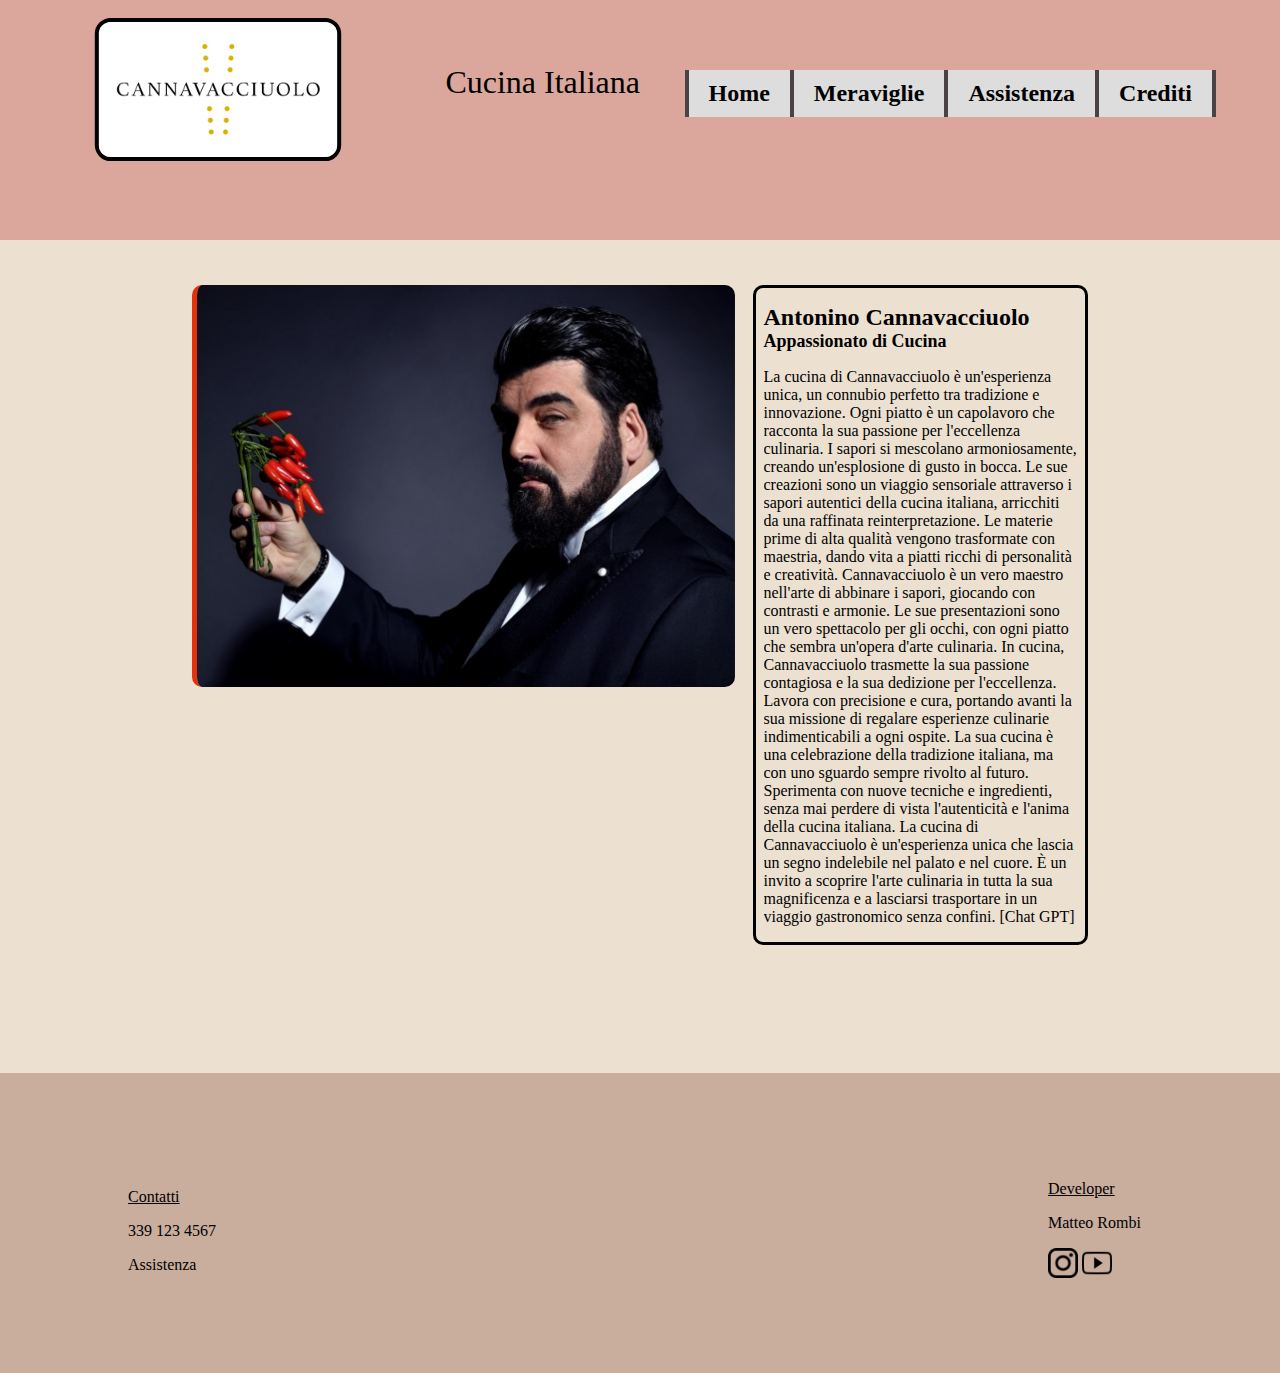
<file: index.html>
<!-- Commento -->

<!DOCTYPE html> <!-- Tag per dichiarare che stiamo usando Html 5 -->
<html lang="it"> <!-- Il lang è un attributo per dichiarare la lingua della pagina -->
<html>
	<head>
		<title> Cucina con Cannavacciuolo </title>

		<meta name="viewport" content="width=decive-width, initial-scale=1.0">
		<!-- viewport -> "Finestra", width=decive-width -> setta il width della pagina con quella del dispositivo,
		initial-scale=1.0 -> Livello di zoom della pagina settato a livello 1.0, ovvero normale -->
		
		<link rel="stylesheet" media="screen and (min-width: 900px)" href="CSS\style-big-screen.css"> <!-- Schermo Grande -->
		<link rel="stylesheet" media="screen and (max-width: 600px)" href="CSS\style-small-screen.css"> <!-- Schermo Piccolo -->

		<meta charset="utf-8">
		<meta name="keywords"
			content="Cucina-Cannavacciuolo, Cucina, Cannavacciuolo, Tutorial, Funny">
		<meta name="autor"
			content="Matteo Rombi">
		<!-- meta: Serve per includere i diversi caratteri [charset] e anche per la ricerca del sito,
		ovvero possiamo inserire parole chiavi e il nome di autore, utili per quando cerchiamo il sito
		sul motore di ricerca -->	
	</head>
	<body>


		<header> <!-- Intestazione del sito -->
			<div>
			<img src="IMG/cannavacciuolo-logo.png" alt="Logo Cannavacciuolo">
			<p>Cucina Italiana</p>
		</div>
			<ul>
				<li id="final-li"><a href="https://lightning14.github.io/Sunset-Guild/">Crediti</a></li> <!-- Non sono riuscito a fare questa pagina, perciò
				per non lasciarla vuota ci ho messo il link di un sito che avevo fatto un po' di tempo fa per una comunity di miei amici, intanto stavo sperimentando
			un po' di html e css -->
				<li><a href="contacts.html">Assistenza</a></li>
				<li><a href="ricette.html">Meraviglie</a></li>
				<li><a href="index.html">Home</a></li>
			</ul>
		</header>


		<section> <!-- Corpo del sito -->
			<img src="IMG\antonino-cannavacciuolo-generica.jpg" alt="Cannavacciuolo super romantico con un mazzo di peperoncini solo per te <3"/>
			<div>
				<h1>Antonino Cannavacciuolo</h1>
           		<h2>Appassionato di Cucina</h2>
            	<p>La cucina di Cannavacciuolo è un'esperienza unica, un connubio perfetto tra tradizione e innovazione. Ogni piatto è un capolavoro che racconta la sua passione per l'eccellenza culinaria. I sapori si mescolano armoniosamente, creando un'esplosione di gusto in bocca.

					Le sue creazioni sono un viaggio sensoriale attraverso i sapori autentici della cucina italiana, arricchiti da una raffinata reinterpretazione. Le materie prime di alta qualità vengono trasformate con maestria, dando vita a piatti ricchi di personalità e creatività.
					
					Cannavacciuolo è un vero maestro nell'arte di abbinare i sapori, giocando con contrasti e armonie. Le sue presentazioni sono un vero spettacolo per gli occhi, con ogni piatto che sembra un'opera d'arte culinaria.
					
					In cucina, Cannavacciuolo trasmette la sua passione contagiosa e la sua dedizione per l'eccellenza. Lavora con precisione e cura, portando avanti la sua missione di regalare esperienze culinarie indimenticabili a ogni ospite.
					
					La sua cucina è una celebrazione della tradizione italiana, ma con uno sguardo sempre rivolto al futuro. Sperimenta con nuove tecniche e ingredienti, senza mai perdere di vista l'autenticità e l'anima della cucina italiana.
					
					La cucina di Cannavacciuolo è un'esperienza unica che lascia un segno indelebile nel palato e nel cuore. È un invito a scoprire l'arte culinaria in tutta la sua magnificenza e a lasciarsi trasportare in un viaggio gastronomico senza confini. [Chat GPT]</p>
			</div>
		</section>

		
		<footer> <!-- Tag per lo spazio riservato alla fine di un sito, la maggior parte delle volte 
		ci si scrivono le informazioni della ditta come i contatti ecc... -->
			<div id="firma">
				<p class="titolo">Developer</p>
				<p id="nome">Matteo Rombi</p>
				<a href="https://www.instagram.com/matte_pik/"><img id="instagram" src="IMG\instagram-logo.png"></a>
				<a href="https://www.youtube.com/watch?v=fx2Z5ZD_Rbo"><img id="youtube" src="IMG\youtube-icon.png"></a>
			</div>
			<div id="contatti">
				<p class="titolo">Contatti</p>
				<p>339 123 4567</p>
				<a href="contacts.html">Assistenza</a>
			</div>
		</footer>
		</body>
</html>
</file>
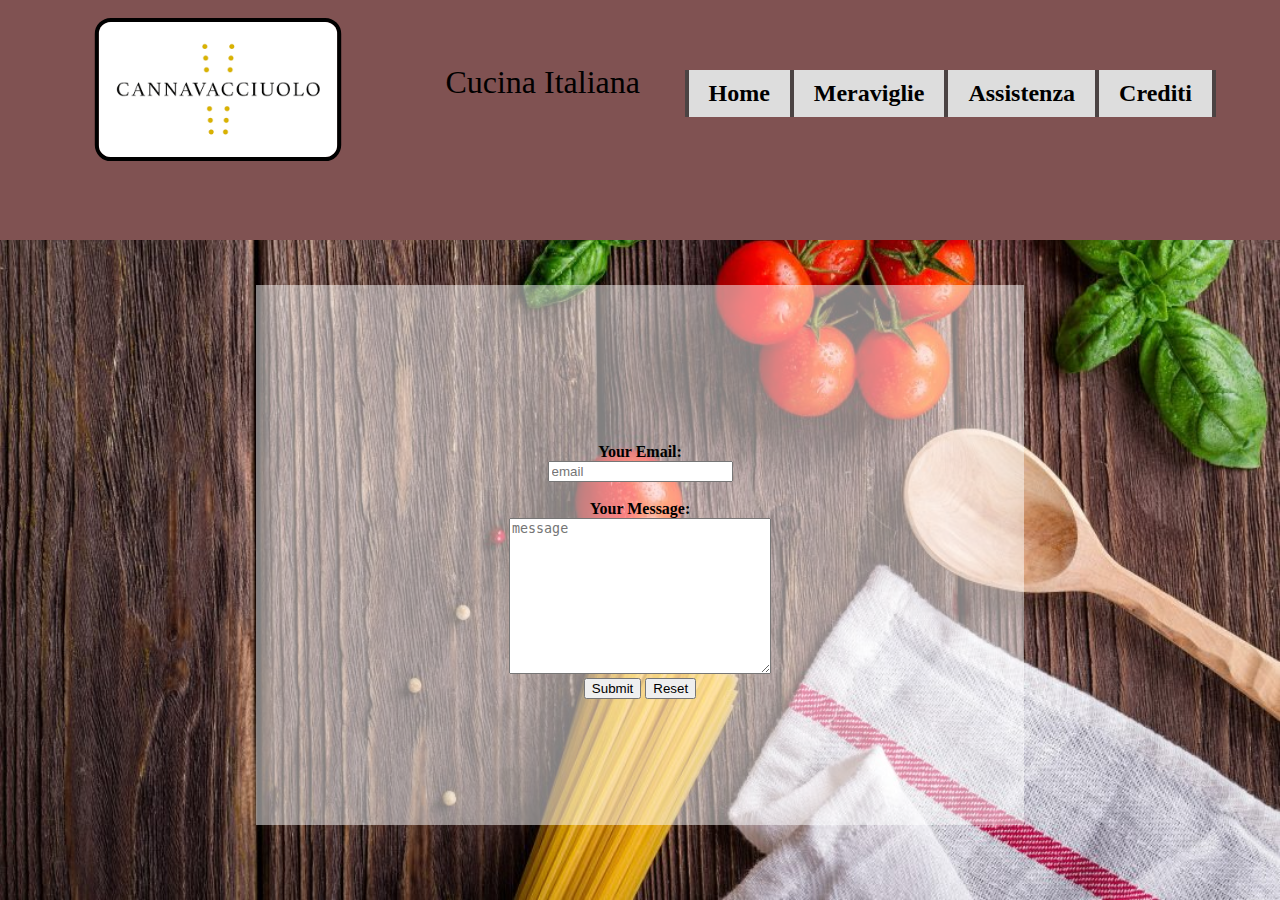
<file: contacts.html>
<!DOCTYPE html>
<html lang="it">
    <head>
        <title>Contatti</title>
        <meta name="viewport" content="width=decive-width, initial-scale=1.0">
        <link rel="stylesheet" media="screen and (min-width: 900px)" href="CSS\contacts-style-big-screen.css"> <!-- Schermo Grande -->
        <link rel="stylesheet" media="screen and (max-width: 600px)" href="CSS\contacts-style-small-screen.css"> <!-- Schermo Piccolo -->
    </head>
    <body background="IMG\kitchen.jpg">
        <header> <!-- Intestazione del sito -->
            <div>
            <img src="IMG/cannavacciuolo-logo.png" alt="Logo Cannavacciuolo">
            <p>Cucina Italiana</p>
        </div>
            <ul>
                <li id="final-li"><a href="https://lightning14.github.io/Sunset-Guild/">Crediti</a></li>
                <li><a href="contacts.html">Assistenza</a></li>
                <li><a href="ricette.html">Meraviglie</a></li>
                <li><a href="index.html">Home</a></li>
            </ul>
        </header>
        
        <section>
            <div id="background">
                <form  id="form"> <!-- L'elemento "form" serve per raccogliere in input dati dell'utente, lo possiamo fare in diversi modi: -->
                    <label>Your Email:</label><br> <!-- L'elemento "label" è una etichetta per indicare cosa bisogna inserire
                    all'interno dell'input, è molto utile per chi usa gli screen reader -->
                    <input type="email" id="email" name="user_email" placeholder="email"><br> <!-- L'elemento "input" serve per
                    far inserire all'utente dei dati, esistono diversi tipi di input, per esempio in questo caso ho messo all'attributo
                    type="email", così che quando l'utente cliccherà per scrivere una email, gli possa già comparire
                    come fine compilazione il dominio del suo account, esempio: @gmail.com 
                    Il tag placeholder ci permette di scrivere leggermente dove l'utente deve scrivere una piccola
                    descrizione di cosa bisogna inserire-->
                    <br>
                    <label>Your Message:</label><br>
                    <textarea id="message" name="user_message" rows="10" cols="30" placeholder="message"></textarea><br>
                    <!-- L'elemento "textarea" funziona come input, ma semplicemente riservato per i messaggi, infatti si può decidere
                    quante colonne e righe può avere, inoltre dispone di molto più spazio degli altri input, infatti si può
                    anche allargare -->
                    <input type="submit" id="submit" name="submit">
                    <!-- Il tipo "submit" crea un pulsante per inviare i dati inseriti del "form" -->
                    <input type="reset" id="reset" name="reset">
                    <!-- Il tipo "reset" crea un pulsante che azzera gli elementi input del form, se sono senza l'attributo
                    "value", si cancella e torna lo spazio bianco nelle zone di input, invece se hanno un valore definito da "value"
                    torneranno ad avere quel valore settato -->
                </form>
            </div>
        </section>
    </body>
</html>
</file>
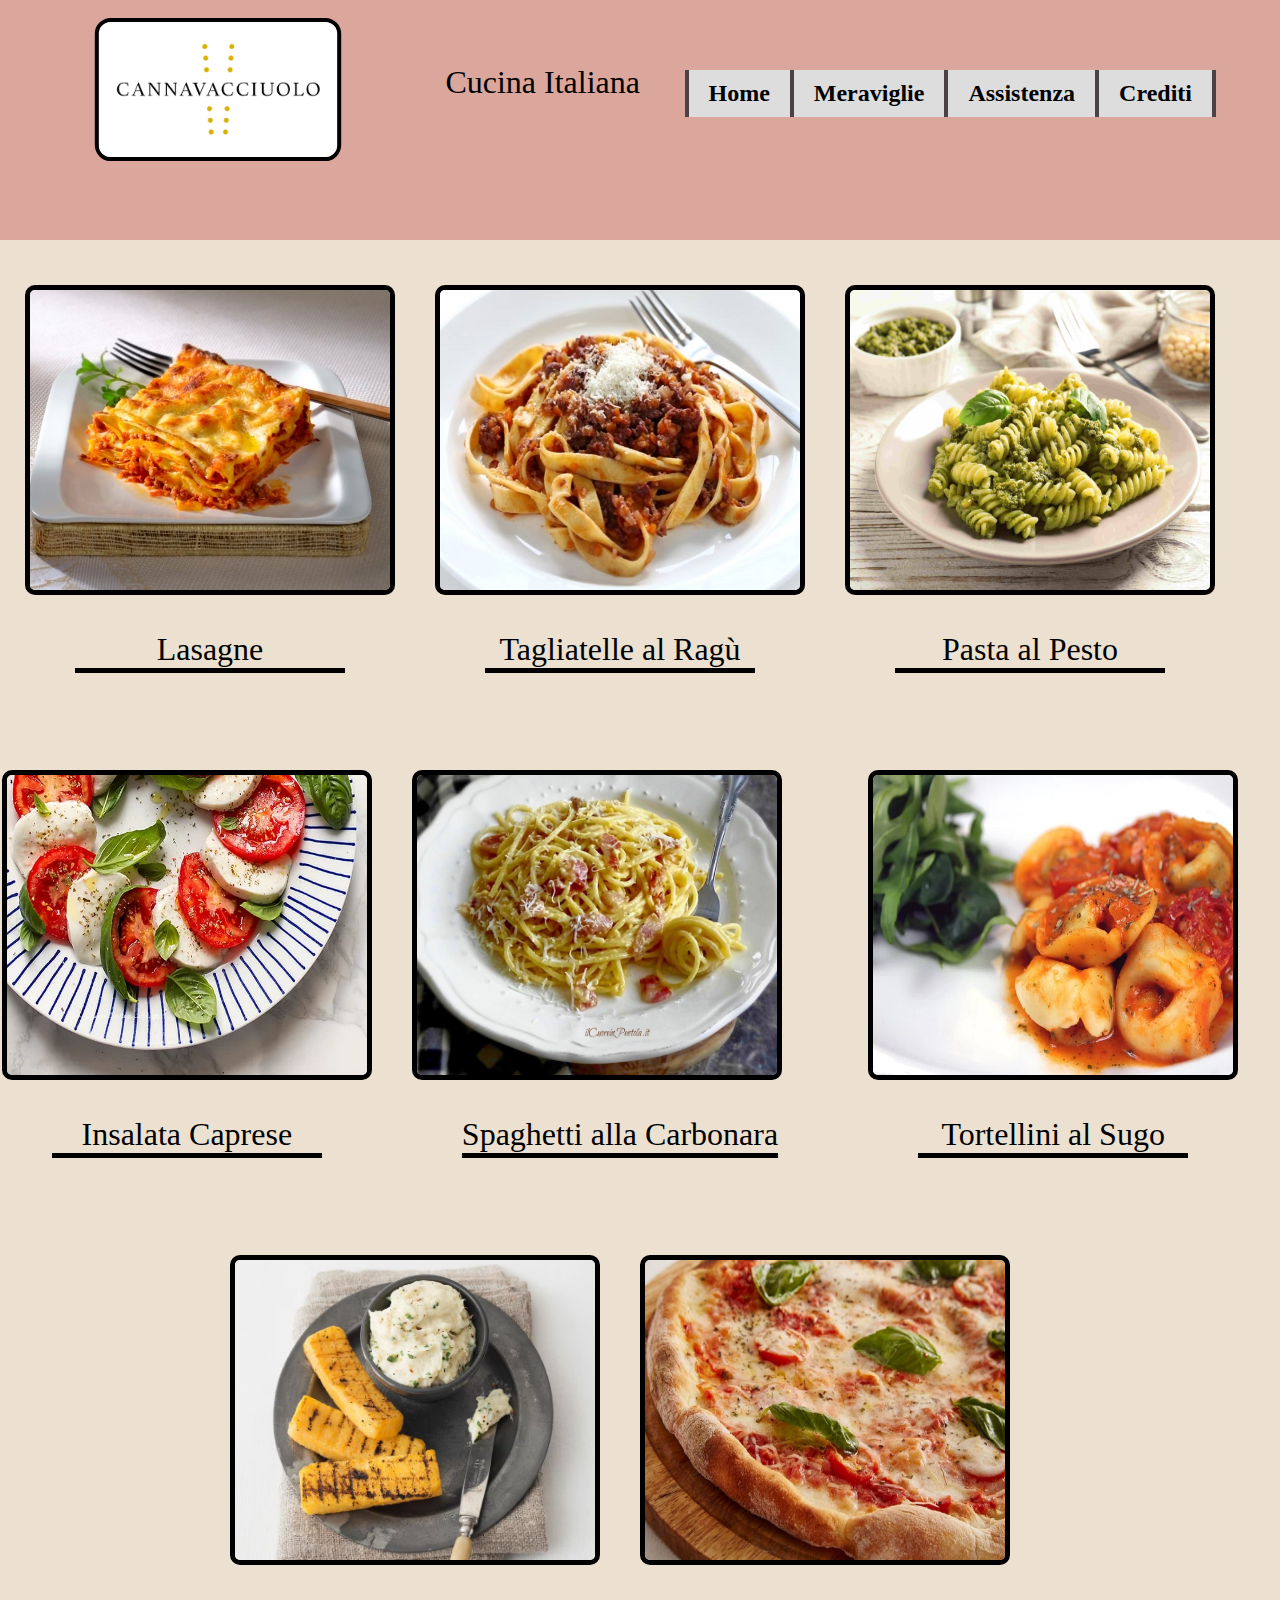
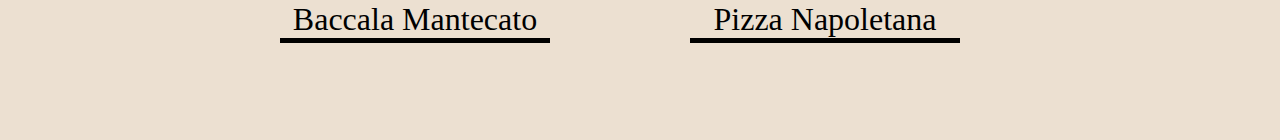
<file: ricette.html>
<!DOCTYPE html>
<head>
    <title>Meraviglie Italiane</title>
    <meta name="viewport" content="width=decive-width, initial-scale=1.0">
    <link rel="stylesheet" media="screen and (min-width: 900px)" href="CSS\ricette-style-big-screen.css"> <!-- Schermo Grande -->
    <link rel="stylesheet" media="screen and (max-width: 600px)" href="CSS\ricette-style-small-screen.css"> <!-- Schermo Piccolo -->
</head>
<body>
    <header> <!-- Intestazione del sito -->
        <div>
        <img src="IMG/cannavacciuolo-logo.png" alt="Logo Cannavacciuolo">
        <p>Cucina Italiana</p>
    </div>
        <ul>
            <li id="final-li"><a href="https://lightning14.github.io/Sunset-Guild/">Crediti</a></li>
            <li><a href="contacts.html">Assistenza</a></li>
            <li><a href="ricette.html">Meraviglie</a></li>
            <li><a href="index.html">Home</a></li>
        </ul>
    </header>
    
    <section id="gallery">
        <div class="photo">
            <img src="IMG\Lasagne.jpg">
            <p>Lasagne</p>
        </div>

        <div class="photo">
            <img src="IMG\Tagliatelle.jpg">
            <p>Tagliatelle al Ragù</p>
        </div>

        <div class="photo">
            <img src="IMG\Pasta-Pesto.jpg">
            <p>Pasta al Pesto</p>
        </div>

        <div class="photo">
            <img src="IMG\Insalata-Caprese.jpg">
            <p>Insalata Caprese</p>
        </div>

        <div class="photo">
            <img src="IMG\Spaghetti-Carbonara.jpg">
            <p>Spaghetti alla Carbonara</p>
        </div>

        <div class="photo">
            <img src="IMG\Tortellini-Sugo.jpg">
            <p>Tortellini al Sugo</p>
        </div>

        <div class="photo">
            <img src="IMG\Baccala-Mantecato.jpg">
            <p>Baccala Mantecato</p>
        </div>

        <div class="photo">
            <img src="IMG\Pizza-Napoletana.jpg">
            <p>Pizza Napoletana</p>
        </div>
    </section>
</body>
</file>
